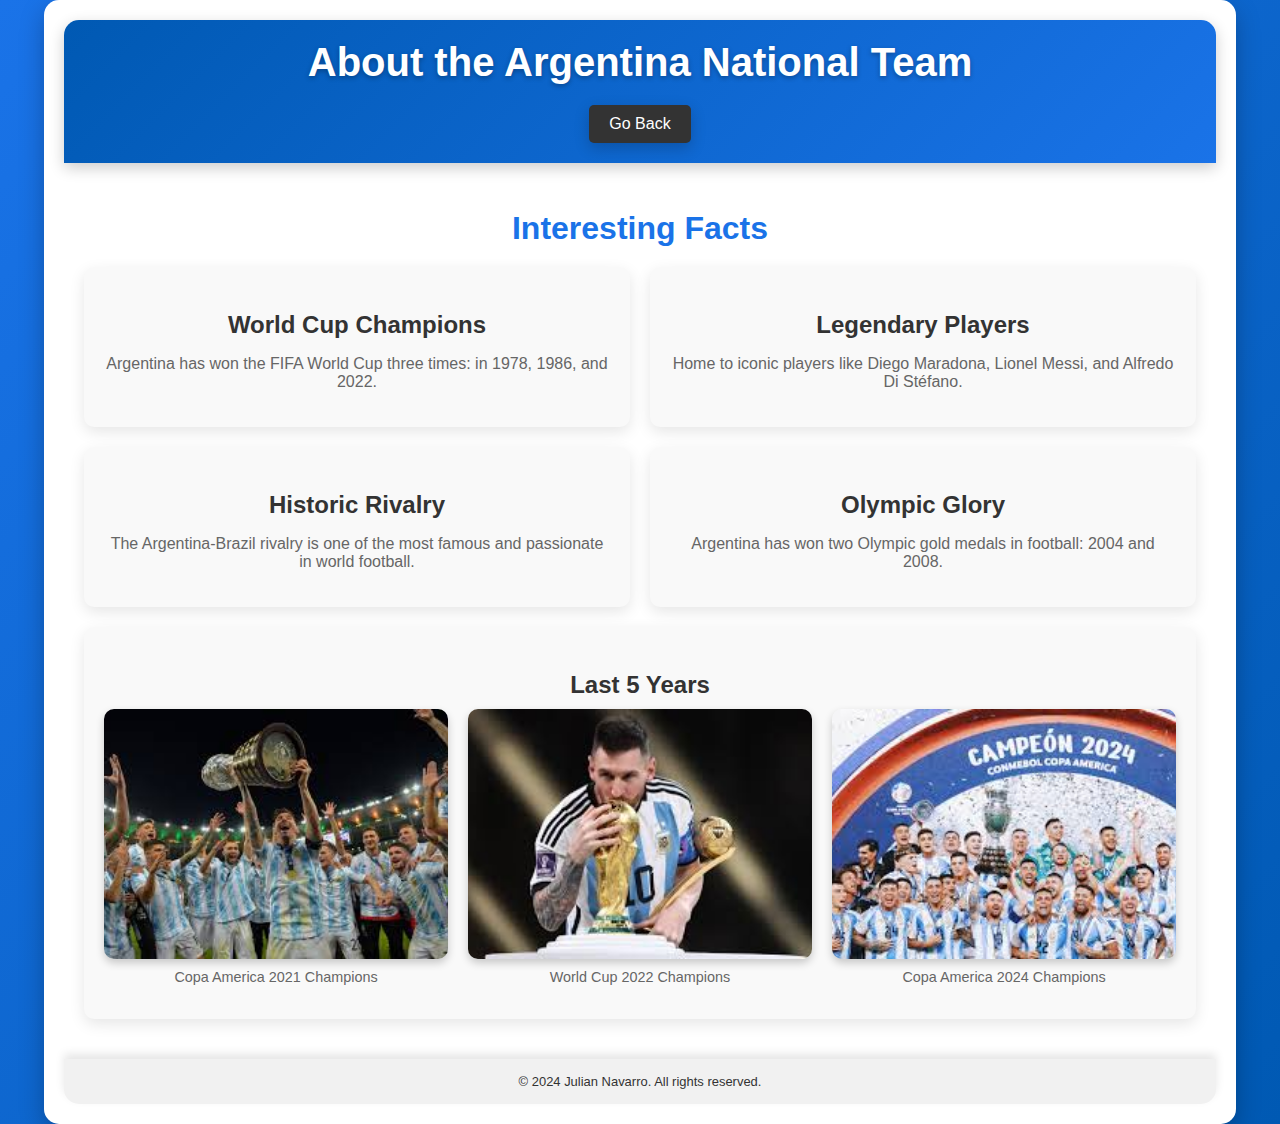
<file: aboutus.html>
<!DOCTYPE html>
<html lang="en">
<head>
    <meta charset="UTF-8">
    <meta name="viewport" content="width=device-width, initial-scale=1.0">
    <title>About Us - Argentina National Team Website</title>
    <link rel="stylesheet" href="aboutus.css">
</head>
<body>
    <div class="about-container">
        <header class="header">
            <h1>About the Argentina National Team</h1>
            <a href="first.html" class="back-button">Go Back</a>
        </header>

        <section class="facts-section">
            <h2>Interesting Facts</h2>
            <div class="facts">
                <div class="fact">
                    <h3>World Cup Champions</h3>
                    <p>Argentina has won the FIFA World Cup three times: in 1978, 1986, and 2022.</p>
                </div>
                <div class="fact">
                    <h3>Legendary Players</h3>
                    <p>Home to iconic players like Diego Maradona, Lionel Messi, and Alfredo Di Stéfano.</p>
                </div>
                <div class="fact">
                    <h3>Historic Rivalry</h3>
                    <p>The Argentina-Brazil rivalry is one of the most famous and passionate in world football.</p>
                </div>
                <div class="fact">
                    <h3>Olympic Glory</h3>
                    <p>Argentina has won two Olympic gold medals in football: 2004 and 2008.</p>
                </div>
                <div class="fact">  
                    <h3>Last 5 Years</h3>  
                    <div class="team-images-table">  
                       <div class="image-container">  
                         <img src="image1.jpg" alt="Argentina National Team 1">  
                         <p>Copa America 2021 Champions</p>  
                       </div>  
                       <div class="image-container">  
                         <img src="image2.jpg" alt="Argentina National Team 2">  
                         <p>World Cup 2022 Champions</p>  
                       </div>  
                       <div class="image-container">  
                         <img src="image3.jpg" alt="Argentina National Team 3">  
                         <p>Copa America 2024 Champions</p>  
                       </div>  
                    </div>  
                 </div>
            </div>
        </section>

        <footer class="footer">
            <p>&copy; 2024 Julian Navarro. All rights reserved.</p>
        </footer>
    </div>
</body>
</html>
</file>
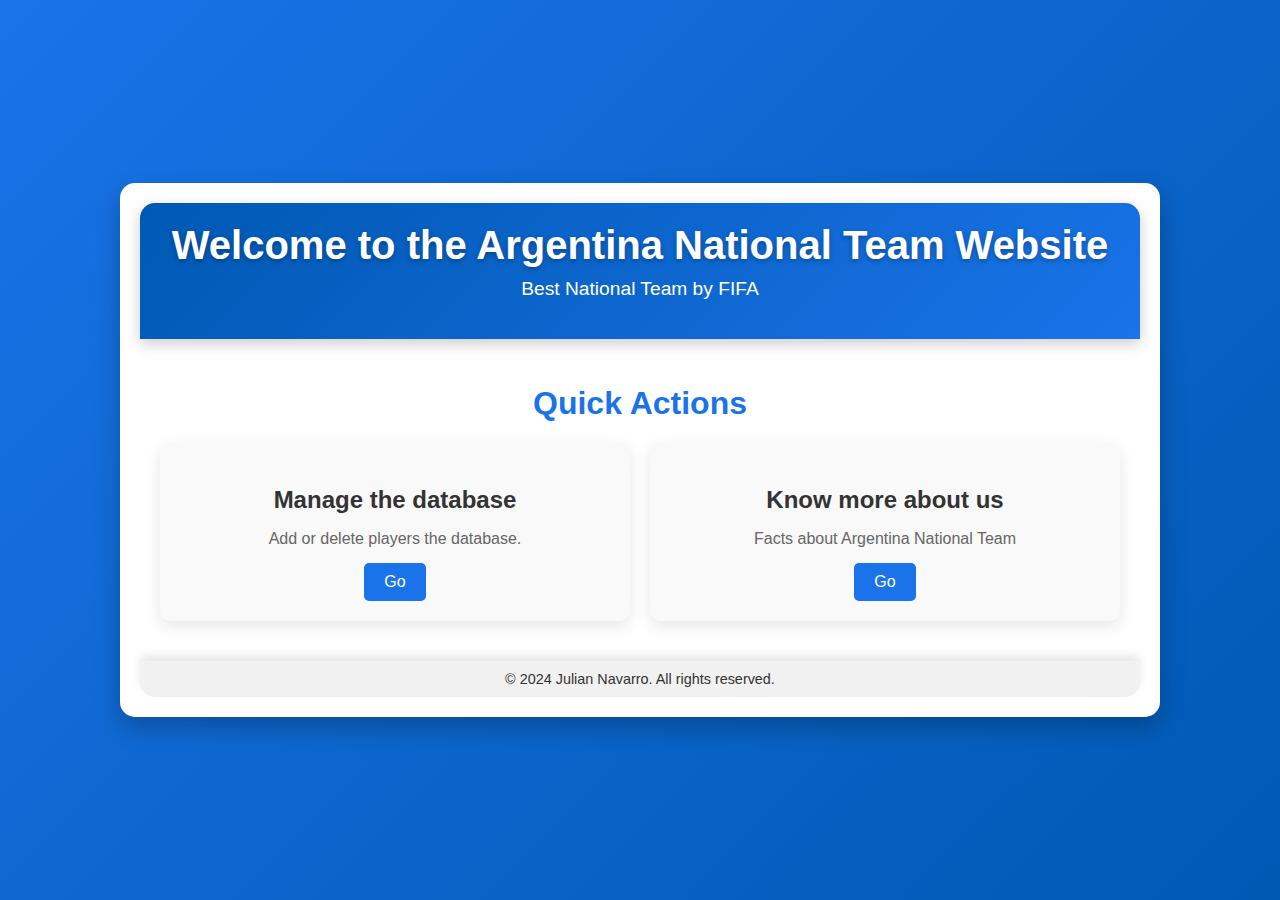
<file: first.html>
<!DOCTYPE html>
<html lang="en">
<head>
    <meta charset="UTF-8">
    <meta name="viewport" content="width=device-width, initial-scale=1.0">
    <title>Welcome - Argentina National Team Website</title>
    <link rel="stylesheet" href="first.css">
</head>
<body>
    <div class="container">
        <header class="header">
            <h1>Welcome to the Argentina National Team Website</h1>
            <p>Best National Team by FIFA</p>
        </header>

        <section class="info">
            <h2>Quick Actions</h2>
            <div class="cards">
                <div class="card">
                    <h3>Manage the database</h3>
                    <p>Add or delete players the database.</p>
                    <a href="index.php">Go</a>
                </div>
                <div class="card">
                    <h3>Know more about us</h3>
                    <p>Facts about Argentina National Team</p>
                    <a href="aboutus.html">Go</a>
                </div>
            </div>
        </section>

        <footer class="footer">
            <p>&copy; 2024 Julian Navarro. All rights reserved.</p>
        </footer>
    </div>
</body>
</html>
</file>
<file: aboutus.css>
/* General Styling */
body {
    margin: 0;
    padding: 0;
    font-family: 'Arial', sans-serif;
    background: linear-gradient(135deg, #1a73e8, #0059b3); /* Gradient for consistency */
    color: #ffffff;
    display: flex;
    justify-content: center;
    align-items: center;
    min-height: 100vh;
}

/* About Container */
.about-container {
    width: 90%;
    max-width: 1200px;
    background: #ffffff;
    color: #333333;
    border-radius: 15px;
    box-shadow: 0px 10px 25px rgba(0, 0, 0, 0.25);
    overflow: hidden;
    padding: 20px;
    text-align: center;
}

/* Header Section */
.header {
    padding: 20px;
    background: linear-gradient(135deg, #0059b3, #1a73e8);
    color: #ffffff;
    border-radius: 15px 15px 0 0;
    box-shadow: 0px 5px 15px rgba(0, 0, 0, 0.2);
}

.header h1 {
    margin: 0;
    font-size: 2.5em;
    font-weight: bold;
    text-shadow: 0px 2px 5px rgba(0, 0, 0, 0.3);
}

.header p {
    margin-top: 10px;
    font-size: 1.2em;
}

/* Back Button */
.back-button {
    display: inline-block;
    margin-top: 20px;
    padding: 10px 20px;
    font-size: 1em;
    color: #ffffff;
    background: #333333;
    border: none;
    border-radius: 5px;
    text-decoration: none;
    box-shadow: 0px 5px 15px rgba(0, 0, 0, 0.2);
    transition: background-color 0.3s ease, transform 0.3s ease;
}

.back-button:hover {
    background: #444444;
    transform: translateY(-2px);
    box-shadow: 0px 8px 20px rgba(0, 0, 0, 0.3);
}

/* Facts Section */
.facts-section {
    padding: 20px;
}

.facts-section h2 {
    font-size: 2em;
    color: #1a73e8;
    margin-bottom: 20px;
}

.facts {
    display: flex;
    flex-wrap: wrap;
    gap: 20px;
    justify-content: center;
}

.fact {
    flex: 1 1 calc(45% - 20px); /* Responsive layout */
    background: #f9f9f9;
    border-radius: 10px;
    box-shadow: 0px 5px 15px rgba(0, 0, 0, 0.1);
    padding: 20px;
    text-align: center;
    transition: transform 0.3s ease, box-shadow 0.3s ease;
}

.fact:hover {
    transform: translateY(-5px);
    box-shadow: 0px 8px 20px rgba(0, 0, 0, 0.2);
}

.fact h3 {
    font-size: 1.5em;
    margin-bottom: 10px;
    color: #333333;
}

.fact p {
    font-size: 1em;
    color: #666666;
}

/* Table for Images */  
.team-images-table {  
    width: 100%;  
    border-spacing: 20px;  
    text-align: center;  
    display: flex;  
    justify-content: space-between;  
    gap: 20px;  
 }  
   
 .image-container {  
    display: flex;  
    flex-direction: column;  
    align-items: center;  
    justify-content: center;  
    flex: 1; /* Ensure all images have the same width */  
 }  
   
 .team-images-table img {  
    width: 100%;  
    height: 250px; /* Set a fixed height for uniformity */  
    object-fit: cover; /* Ensure the images cover the space without distorting */  
    border-radius: 10px;  
    box-shadow: 0px 4px 8px rgba(0, 0, 0, 0.2);  
    transition: transform 0.3s ease, box-shadow 0.3s ease;  
 }  
   
 .team-images-table img:hover {  
    transform: scale(1.1);  
    box-shadow: 0px 6px 12px rgba(0, 0, 0, 0.3);  
 }  
   
 .image-container p {  
    margin-top: 10px;  
    font-size: 0.9em;  
    color: #666666;  
 }
 
/* Footer Section */
.footer {
    padding: 15px;
    background: #f1f1f1;
    color: #333333;
    font-size: 0.9em;
    border-radius: 0 0 15px 15px;
    margin-top: 20px;
    box-shadow: 0px -5px 10px rgba(0, 0, 0, 0.1);
    text-align: center;
}

.footer p {
    margin: 0;
    font-size: 0.9em;
}
</file>
<file: first.css>
/* General Styling */
body {
    margin: 0;
    padding: 0;
    font-family: 'Arial', sans-serif;
    background: linear-gradient(135deg, #1a73e8, #0059b3); /* Professional gradient */
    color: #ffffff;
    display: flex;
    justify-content: center;
    align-items: center;
    min-height: 100vh;
}

.container {
    width: 90%;
    max-width: 1000px;
    background: #ffffff; /* White card background */
    color: #333333;
    border-radius: 15px;
    box-shadow: 0px 10px 25px rgba(0, 0, 0, 0.25);
    overflow: hidden;
    padding: 20px;
    text-align: center;
}

/* Header Section */
.header {
    padding: 20px;
    background: linear-gradient(135deg, #0059b3, #1a73e8);
    color: #ffffff;
    border-radius: 15px 15px 0 0;
    box-shadow: 0px 5px 15px rgba(0, 0, 0, 0.2);
}

.header h1 {
    margin: 0;
    font-size: 2.5em;
    font-weight: bold;
    text-shadow: 0px 2px 5px rgba(0, 0, 0, 0.3);
}

.header p {
    margin-top: 10px;
    font-size: 1.2em;
}

/* Info Section */
.info {
    padding: 20px;
}

.info h2 {
    font-size: 2em;
    color: #1a73e8;
    margin-bottom: 20px;
}

/* Cards Section */
.cards {
    display: flex;
    flex-wrap: wrap;
    gap: 20px;
    justify-content: center;
}

.card {
    flex: 1 1 calc(30% - 20px);
    background: #f9f9f9; /* Light gray */
    border-radius: 10px;
    box-shadow: 0px 5px 15px rgba(0, 0, 0, 0.1);
    padding: 20px;
    text-align: center;
    transition: transform 0.3s ease, box-shadow 0.3s ease;
}

.card:hover {
    transform: translateY(-5px);
    box-shadow: 0px 8px 20px rgba(0, 0, 0, 0.2);
}

.card h3 {
    font-size: 1.5em;
    margin-bottom: 10px;
    color: #333333;
}

.card p {
    font-size: 1em;
    margin-bottom: 15px;
    color: #666666;
}

.card a {
    display: inline-block;
    padding: 10px 20px;
    color: #ffffff;
    background: #1a73e8;
    text-decoration: none;
    border-radius: 5px;
    transition: background 0.3s ease;
}

.card a:hover {
    background: #0059b3;
}

/* Footer Section */
.footer {
    padding: 10px;
    background: #f1f1f1;
    color: #333333;
    font-size: 0.9em;
    border-radius: 0 0 15px 15px;
    margin-top: 20px;
    box-shadow: 0px -5px 10px rgba(0, 0, 0, 0.1);
}

.footer p {
    margin: 0;
}
</file>
